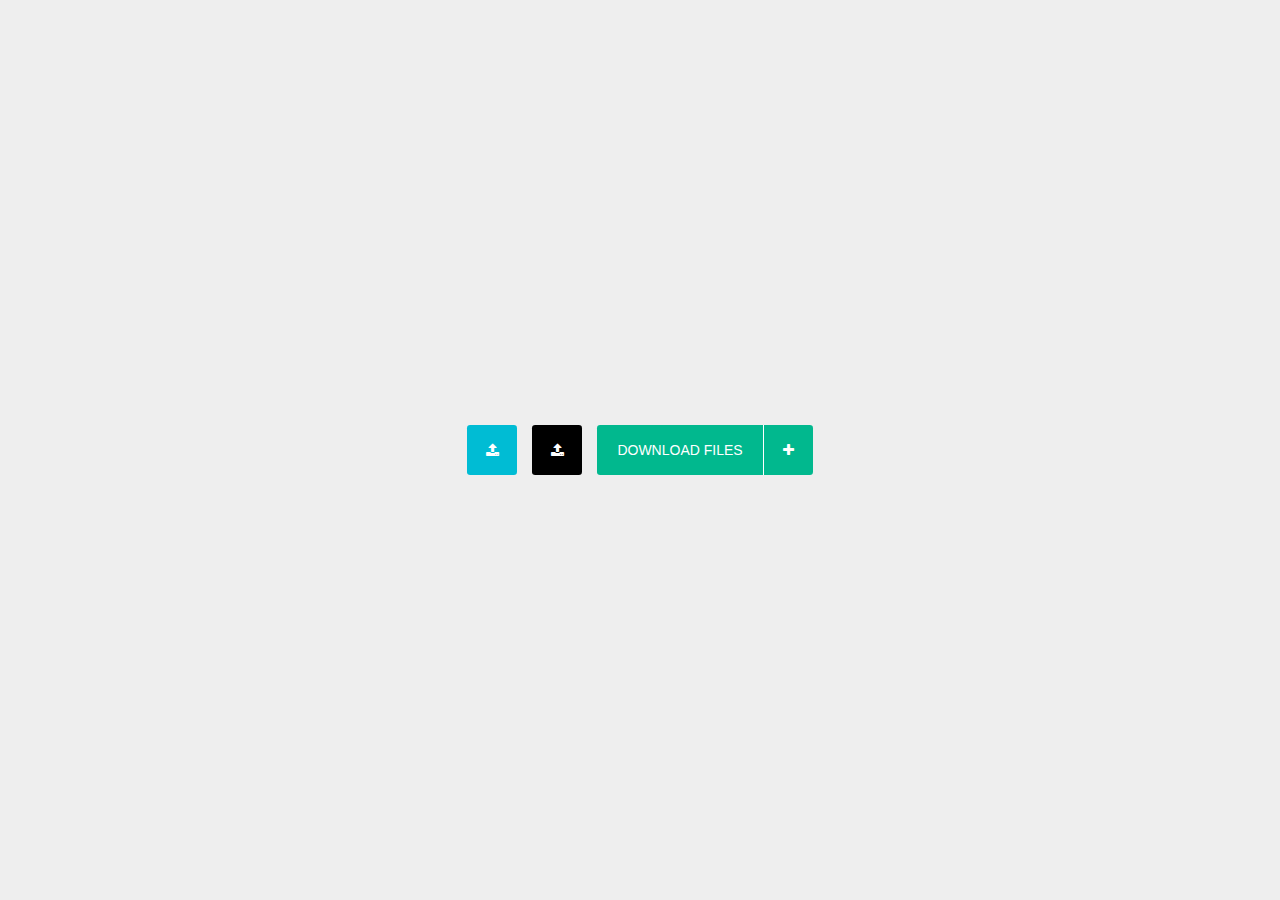
<file: dropdown/index.html>
<!DOCTYPE html>
<html lang="en" >
<head>
  <meta charset="UTF-8">
  <title>CodePen - mao-dropdown</title>
  <link rel='stylesheet' href='https://cdnjs.cloudflare.com/ajax/libs/font-awesome/4.7.0/css/font-awesome.min.css'><link rel="stylesheet" href="./style.css">

</head>
<body>
<!-- partial:index.partial.html -->
<div class="container">
  <div class="drop-button drop-1">
	<span class="drop-title">Upload Advertiser File</span>
    <i class="fa fa-upload" aria-hidden="true"></i>
  </div>
  <div class="drop-button drop-2" title="">
	<span class="drop-title">Upload Campaign File</span>
    <i class="fa fa-upload" aria-hidden="true"></i>
  </div>
  <div class="drop-container">
    <span class="drop-name">Download Files</span>
    <span class="drop-icon">
      <i class="fa fa-plus" aria-hidden="true"></i>
      <div class="drop-hide">
        <a href="" class="drop-link">
          <i class="fa fa-cloud-download" aria-hidden="true"></i>
          Advertiser Template
        </a>
        <a href="" class="drop-link">
          <i class="fa fa-cloud-download" aria-hidden="true"></i>
          Campaign Template
        </a>
        <a href="" class="drop-link">
          <i class="fa fa-cloud-download" aria-hidden="true"></i>
          All Advertisers
        </a>
        <a href="" class="drop-link">
          <i class="fa fa-cloud-download" aria-hidden="true"></i>
          All Campaigns
        </a>
      </div>
    </span>
  </div>
</div>
<!-- partial -->
  
</body>
</html>
</file>
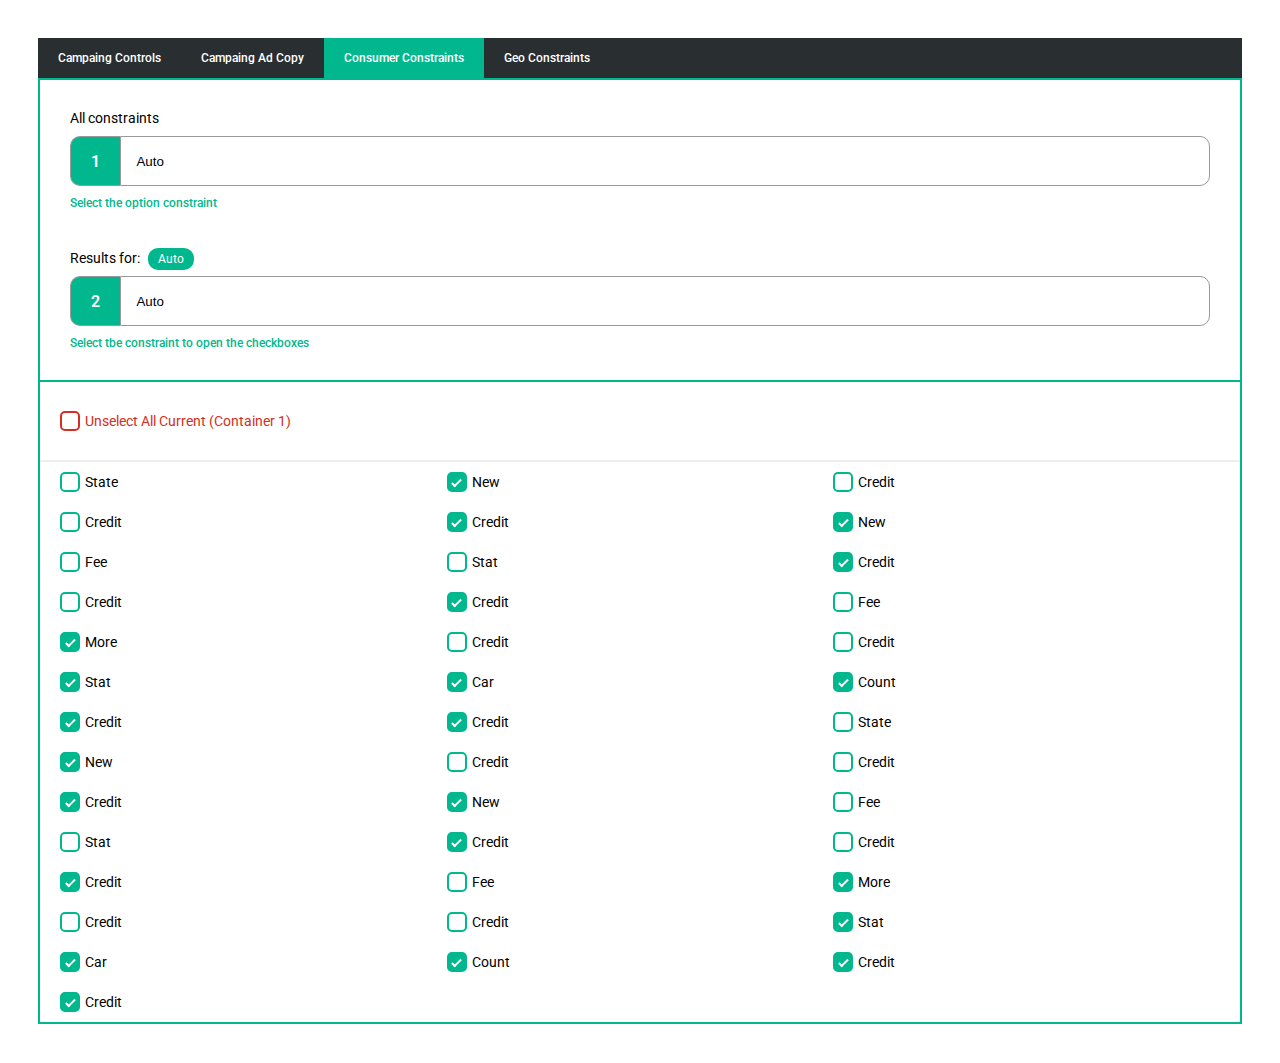
<file: tabs/index.html>
<!DOCTYPE html>
<html lang="en" >
<head>
  <meta charset="UTF-8">
  <title>CodePen - mao-tabs</title>
  <link rel='stylesheet' href='https://agarria.github.io/mao-tabs/menu.css'>
<link rel='stylesheet' href='https://agarria.github.io/mao-tabs/tabs.css'><link rel="stylesheet" href="./style.css">

</head>
<body>
<!-- partial:index.partial.html -->
<div class="main-content">
  <div class="tab-section">
    <div class="tab-head">
      <span class="tab-head-name">Campaing Controls</span>
      <span class="tab-head-name">Campaing Ad Copy</span>
      <span class="tab-head-name tab-head-name-active">Consumer Constraints</span>
      <span class="tab-head-name">Geo Constraints</span>
    </div>
    <div class="tab-action">
      <div class="tab-action-mobile">
        <div class="mobile-container-select">
          <span class="mobile-title-select">All constraints</span>
          <span class="select-number-mobile">1</span>
          <select>
            <option value="">Auto</option>
          </select>
          <span class="mobile-helper">Select the option constraint</span>
        </div>
        <div class="mobile-container-select">
          <span class="mobile-title-select">Results for: <span class="now-mobile-selected">Auto</span></span>
          <span class="select-number-mobile">2</span>
          <select>
            <option value="">Auto</option>
          </select>
          <span class="mobile-helper">Select tbe constraint to open the checkboxes</span>
        </div>
      </div>
      <div class="tab-action-checkboxes">
        <div class="tab-body-inner" style="display: block;">
          <div class="inner-control">
            <label class="checkbox-container checkbox-red">
              Unselect All Current (Container 1)
              <input type="checkbox">
              <span class="checkmark-inner"></span>
            </label>
          </div>
          <div class="inner-content">
            <label class="checkbox-container">
              State
              <input type="checkbox">
              <span class="checkmark-inner"></span>
            </label>
            <label class="checkbox-container">
              New
              <input type="checkbox" checked>
              <span class="checkmark-inner"></span>
            </label>
            <label class="checkbox-container">
              Credit
              <input type="checkbox">
              <span class="checkmark-inner"></span>
            </label>
            <label class="checkbox-container">
              Credit
              <input type="checkbox">
              <span class="checkmark-inner"></span>
            </label>
            <label class="checkbox-container">
              Credit
              <input type="checkbox" checked>
              <span class="checkmark-inner"></span>
            </label>
            <label class="checkbox-container">
              New
              <input type="checkbox" checked>
              <span class="checkmark-inner"></span>
            </label>
            <label class="checkbox-container">
              Fee
              <input type="checkbox">
              <span class="checkmark-inner"></span>
            </label>
            <label class="checkbox-container">
              Stat
              <input type="checkbox">
              <span class="checkmark-inner"></span>
            </label>
            <label class="checkbox-container">
              Credit
              <input type="checkbox" checked>
              <span class="checkmark-inner"></span>
            </label>
            <label class="checkbox-container">
              Credit
              <input type="checkbox">
              <span class="checkmark-inner"></span>
            </label>
            <label class="checkbox-container">
              Credit
              <input type="checkbox" checked>
              <span class="checkmark-inner"></span>
            </label>
            <label class="checkbox-container">
              Fee
              <input type="checkbox">
              <span class="checkmark-inner"></span>
            </label>
            <label class="checkbox-container">
              More
              <input type="checkbox" checked>
              <span class="checkmark-inner"></span>
            </label>
            <label class="checkbox-container">
              Credit
              <input type="checkbox">
              <span class="checkmark-inner"></span>
            </label>
            <label class="checkbox-container">
              Credit
              <input type="checkbox">
              <span class="checkmark-inner"></span>
            </label>
            <label class="checkbox-container">
              Stat
              <input type="checkbox" checked>
              <span class="checkmark-inner"></span>
            </label>
            <label class="checkbox-container">
              Car
              <input type="checkbox" checked>
              <span class="checkmark-inner"></span>
            </label>
            <label class="checkbox-container">
              Count
              <input type="checkbox" checked>
              <span class="checkmark-inner"></span>
            </label>
            <label class="checkbox-container">
              Credit
              <input type="checkbox" checked>
              <span class="checkmark-inner"></span>
            </label>
            <label class="checkbox-container">
              Credit
              <input type="checkbox" checked>
              <span class="checkmark-inner"></span>
            </label>
            <label class="checkbox-container">
              State
              <input type="checkbox">
              <span class="checkmark-inner"></span>
            </label>
            <label class="checkbox-container">
              New
              <input type="checkbox" checked>
              <span class="checkmark-inner"></span>
            </label>
            <label class="checkbox-container">
              Credit
              <input type="checkbox">
              <span class="checkmark-inner"></span>
            </label>
            <label class="checkbox-container">
              Credit
              <input type="checkbox">
              <span class="checkmark-inner"></span>
            </label>
            <label class="checkbox-container">
              Credit
              <input type="checkbox" checked>
              <span class="checkmark-inner"></span>
            </label>
            <label class="checkbox-container">
              New
              <input type="checkbox" checked>
              <span class="checkmark-inner"></span>
            </label>
            <label class="checkbox-container">
              Fee
              <input type="checkbox">
              <span class="checkmark-inner"></span>
            </label>
            <label class="checkbox-container">
              Stat
              <input type="checkbox">
              <span class="checkmark-inner"></span>
            </label>
            <label class="checkbox-container">
              Credit
              <input type="checkbox" checked>
              <span class="checkmark-inner"></span>
            </label>
            <label class="checkbox-container">
              Credit
              <input type="checkbox">
              <span class="checkmark-inner"></span>
            </label>
            <label class="checkbox-container">
              Credit
              <input type="checkbox" checked>
              <span class="checkmark-inner"></span>
            </label>
            <label class="checkbox-container">
              Fee
              <input type="checkbox">
              <span class="checkmark-inner"></span>
            </label>
            <label class="checkbox-container">
              More
              <input type="checkbox" checked>
              <span class="checkmark-inner"></span>
            </label>
            <label class="checkbox-container">
              Credit
              <input type="checkbox">
              <span class="checkmark-inner"></span>
            </label>
            <label class="checkbox-container">
              Credit
              <input type="checkbox">
              <span class="checkmark-inner"></span>
            </label>
            <label class="checkbox-container">
              Stat
              <input type="checkbox" checked>
              <span class="checkmark-inner"></span>
            </label>
            <label class="checkbox-container">
              Car
              <input type="checkbox" checked>
              <span class="checkmark-inner"></span>
            </label>
            <label class="checkbox-container">
              Count
              <input type="checkbox" checked>
              <span class="checkmark-inner"></span>
            </label>
            <label class="checkbox-container">
              Credit
              <input type="checkbox" checked>
              <span class="checkmark-inner"></span>
            </label>
            <label class="checkbox-container">
              Credit
              <input type="checkbox" checked>
              <span class="checkmark-inner"></span>
            </label>
          </div>
        </div>
      </div>
    </div>
  </div>
</div>
<!-- partial -->
  
</body>
</html>
</file>
<file: dropdown/style.css>
html,
body {
  font-family: "Roboto", sans-serif;
  position: relative;
  display: flex;
  align-items: center;
  justify-content: center;
  float: left;
  width: 100%;
  height: 100%;
  padding: 0;
  margin: 0;
  background: #eee;
}

*,
*::after,
*::before {
  box-sizing: border-box;
  -webkit-box-sizing: border-box;
}

.container {
  position: relative;
  display: block;
  width: auto;
  height: auto;
}

.drop-button {
  position: relative;
  display: flex;
  align-items: center;
  justify-content: center;
  float: left;
  width: 50px;
  height: 50px;
  padding: 0;
  color: #fff;
  cursor: pointer;
  font-size: 14px;
  margin: 0 15px 0 0;
  border-radius: 0.2rem;
}

.drop-button:hover .drop-title {
	opacity: 1;
}

.drop-title {
    position: absolute;
    display: flex;
    align-items: center;
    justify-content: center;
    top: -30px;
    left: 50%;
    width: 140px;
    height: 25px;
    margin-left: -70px;
    background: #000;
    padding: 0;
	opacity: 0;
    font-size: 12px;
    font-weight: 400;
	border-radius: 0.2rem;
	transition: all .3s ease;
}

.drop-1 {
  background: #00bcd4;
}

.drop-2 {
  background: #000;
}

.drop-container {
  position: relative;
  display: flex;
  align-items: center;
  justify-content: center;
  float: left;
  width: auto;
  height: 50px;
  padding: 0;
  margin: 0;
  color: #fff;
  cursor: pointer;
  font-size: 14px;
  font-weight: 400;
  overflow: visible;
  background: #01b88e;
  border-radius: 0.2rem;
}

.drop-name {
  margin: 0 20px;
  text-transform: uppercase;
}

.drop-icon {
  display: flex;
  align-items: center;
  justify-content: center;
  padding: 0;
  width: 50px;
  height: 100%;
  cursor: pointer;
  border-left: 1px solid #fff;
}

.drop-icon:hover .drop-hide {
  display: block;
}

.drop-hide {
  position: absolute;
  display: none;
  bottom: -100%;
  right: -240px;
  width: 240px;
  height: 200px;
  overflow: hiden;
  transform: translate(-50px, 150px);
  background: #fff;
}

.drop-link {
  position: relative;
  display: flex;
  align-items: center;
  float: left;
  width: 100%;
  height: 50px;
  padding: 0 20px;
  margin: 0;
  color: #999;
  font-size: 14px;
  font-weight: 400;
  overflow: hidden;
  text-transform: uppercase;
  text-decoration: none;
  border-bottom: 1px solid #999;
  transition: all .3s ease;
}

.drop-link:hover {
  color: #fff;
  background: #01b88e;
}

.drop-link:last-child {
  border: 0;
}

.drop-link i {
  margin: 0 10px 0 0;
}


.button-container {
	position: relative;
	display: block;
	float: left;
	width: 100%;
}
</file>
<file: tabs/style.css>
.tab-action {
    display: block;
  }
  
.tab-head {
  overflow: hidden;
}

.tab-action-menu,
.tab-action-submenu {
  display: none;
  margin: 0;
  padding: 0;
}

  .tab-action-mobile {
    display: block;
    float: left;
    width: 100%;
    height: auto;
    padding: 30px;
    margin: 0;
    border-bottom: 2px solid #01b88e;
  }

.mobile-container-select {
  position: relative;
  display: block;
  float: left;
  width: 100%;
  height: auto;
  padding: 0;
  margin: 0 0 40px 0;
}

.mobile-container-select:last-child {
  margin: 0;
}

.mobile-container-select select {
  position: relative;
  display: block;
  float: left;
  width: calc(100% - 50px);
  height: 50px;
  line-height: 50px;
  padding: 0 15px;
  margin: 0;
  border-radius: 0 10px 10px 0;
  -webkit-appearance: none;
  appearance: none;
  box-shadow: none;
  border: 1px solid #999;
  background: #fff;
}

.mobile-container-select select:active,
.mobile-container-select select:focus {
  outline: 0;
  border-color: #01b88e;
}

.select-number-mobile {
position: relative;
    display: flex;
    align-items: center;
    justify-content: center;
    float: left;
    width: 50px;
    height: 50px;
    padding: 0;
    margin: 0;
    color: #fff;
    font-size: 16px;
    font-weight: 600;
    background: #01b88e;
  border: 1px solid #999;
  border-right: 0;
    border-radius: 10px 0 0 10px;
}

.mobile-title-select {
  display: block;
  float: left;
  width: 100%;
  font-size: 14px;
  font-weight: 400;
  margin: 0 0 10px 0;
}

.mobile-helper {
  position: relative;
    display: block;
    float: left;
    width: 100%;
    font-size: 12px;
    font-weight: 500;
    color: #01b88e;
    margin: 10px 0 0 0;
}

.now-mobile-selected {
  margin: 0 0 0 5px;
  padding: 4px 10px;
  font-size: 12px;
  color: #fff;
  background: #01b88e;
  border-radius: 10px;
}
  
  .tab-action-checkboxes {
    width: 100%;
}

.tab-action-menu-item {
    height: 50px;
    padding: 0 40px 0 10px;
    font-size: 12px;
    font-weight: 500;
}
</file>
